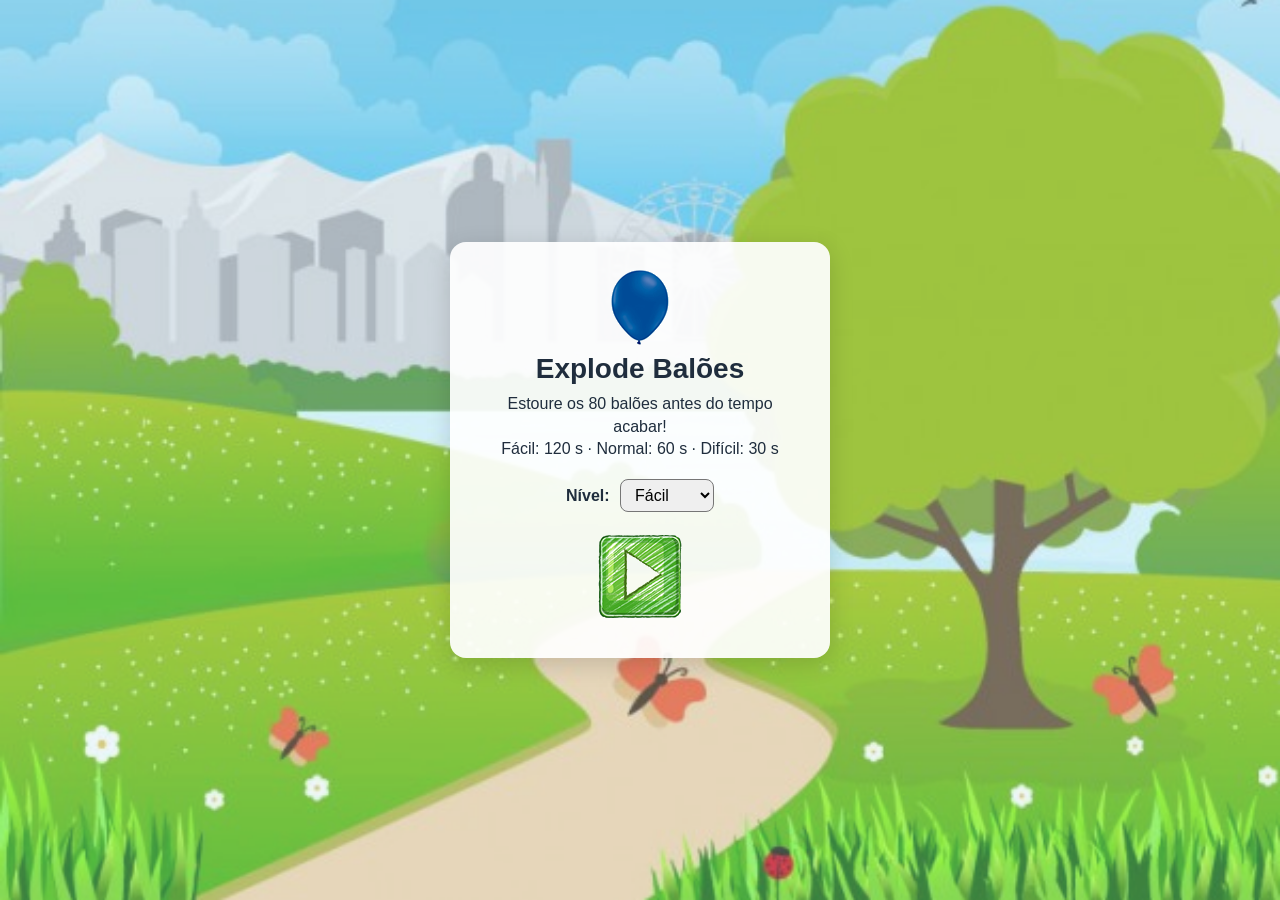
<file: index.html>
<!DOCTYPE HTML>
<html lang="pt-br">
	<head>
		<meta charset="UTF-8">
		<meta name="viewport" content="width=device-width, initial-scale=1">
		<title>Estourando balões</title>
		<link rel="stylesheet" href="estilo.css">
	</head>

	<body>
		<main class="menu">
			<div class="menu-cartao">
				<img src="imagens/balao_azul_grande.png" alt="" width="58" height="75" style="margin: 0 auto; display: block;" />
				<h1>Explode Balões</h1>
				<p>Estoure os 80 balões antes do tempo acabar!<br>Fácil: 120 s · Normal: 60 s · Difícil: 30 s</p>

				<form action="jogo.html" method="get" id="formNivel">
					<label for="nivel_jogo">Nível:</label>
					<select id="nivel_jogo">
						<option value="1">Fácil</option>
						<option value="2">Normal</option>
						<option value="3">Difícil</option>
					</select>

					<button type="submit" class="botao-iniciar" aria-label="Iniciar jogo">
						<img src="imagens/iniciar.png" alt="" width="90" height="89" />
					</button>
				</form>
			</div>
		</main>

		<script>
			// Mantém o formato de URL original: jogo.html?1, ?2 ou ?3
			document.getElementById('formNivel').addEventListener('submit', function (e) {
				e.preventDefault();
				window.location.href = 'jogo.html?' + document.getElementById('nivel_jogo').value;
			});
		</script>
	</body>
</html>
</file>
<file: estilo.css>
* {
    box-sizing: border-box;
}

body {
    margin: 0;
    min-height: 100vh;
    font-family: Arial, Helvetica, sans-serif;
    background: #bfe3f5 url('imagens/cenario.png') center bottom / cover no-repeat fixed;
    color: #1f2d3d;
}

/* ---------- Menu (index.html) ---------- */

.menu {
    min-height: 100vh;
    display: flex;
    align-items: center;
    justify-content: center;
    padding: 16px;
}

.menu-cartao {
    background: rgba(255, 255, 255, 0.92);
    border-radius: 16px;
    padding: 28px 32px;
    max-width: 380px;
    width: 100%;
    text-align: center;
    box-shadow: 0 6px 24px rgba(0, 0, 0, 0.15);
}

.menu-cartao h1 {
    margin: 8px 0 4px;
    font-size: 28px;
}

.menu-cartao p {
    margin: 8px 0 18px;
    line-height: 1.4;
}

.menu-cartao label {
    font-weight: bold;
    margin-right: 6px;
}

.menu-cartao select {
    font-size: 16px;
    padding: 6px 10px;
    border-radius: 8px;
}

.botao-iniciar {
    display: block;
    margin: 20px auto 6px;
    padding: 0;
    border: none;
    background: none;
    cursor: pointer;
    transition: transform 0.15s;
}

.botao-iniciar:hover {
    transform: scale(1.08);
}

/* ---------- Jogo (jogo.html) ---------- */

body.pagina-jogo {
    background: #fff;
}

.jogo {
    display: flex;
    gap: 8px;
    justify-content: center;
    align-items: flex-start;
    padding: 16px;
}

.painel {
    background: #fff;
    border: solid 1px #a2a2a2;
    padding: 10px;
    display: flex;
    flex-direction: column;
    align-items: center;
    gap: 14px;
    min-height: 500px;
}

.placar {
    display: flex;
    align-items: center;
    gap: 8px;
    font-size: 40px;
    min-width: 120px;
}

.cronometro {
    width: 140px;
    height: 132px;
    background: url('imagens/cronometro.png') no-repeat center;
    display: flex;
    align-items: center;
    justify-content: center;
    padding: 18px 0 0 22px;
}

.cronometro span {
    color: red;
    font-size: 30px;
}

#cenario {
    position: relative;
    width: 600px;
    max-width: 100%;
    min-height: 500px;
    background: url('imagens/cenario.png') center bottom / cover;
    display: flex;
    flex-wrap: wrap;
    align-content: flex-start;
    justify-content: center;
    padding: 4px;
}

#cenario img {
    margin: 10px;
    cursor: pointer;
    user-select: none;
    -webkit-user-drag: none;
}

#cenario img.estourado {
    cursor: default;
}

/* Mensagem de fim de jogo (no lugar dos alert()) */
.resultado {
    position: absolute;
    inset: 0;
    display: none;
    align-items: center;
    justify-content: center;
    background: rgba(0, 0, 0, 0.45);
    padding: 16px;
}

.resultado.visivel {
    display: flex;
}

.resultado-cartao {
    background: #fff;
    border-radius: 14px;
    padding: 22px 26px;
    text-align: center;
    max-width: 340px;
}

.resultado-cartao h2 {
    margin-top: 0;
}

.resultado-cartao a {
    display: inline-block;
    margin: 6px;
    padding: 8px 14px;
    border-radius: 8px;
    background: #1f6fb2;
    color: #fff;
    text-decoration: none;
}

.resultado-cartao a.secundario {
    background: #e9eef3;
    color: #1f2d3d;
}

/* Celular: o painel vira uma barra acima do cenário */
@media (max-width: 800px) {
    .jogo {
        flex-direction: column;
        align-items: center;
        padding: 8px;
    }

    .painel {
        flex-direction: row;
        justify-content: space-around;
        min-height: 0;
        width: 100%;
        max-width: 600px;
        gap: 4px;
        padding: 6px;
    }

    .placar {
        font-size: 26px;
        min-width: 0;
    }

    .placar img {
        height: 44px;
        width: auto;
    }

    .cronometro {
        width: 76px;
        height: 72px;
        background-size: contain;
        padding: 10px 0 0 12px;
    }

    .cronometro span {
        font-size: 20px;
    }

    #cenario {
        width: 100%;
        max-width: 600px;
    }

    #cenario img {
        margin: 6px;
    }
}
</file>
